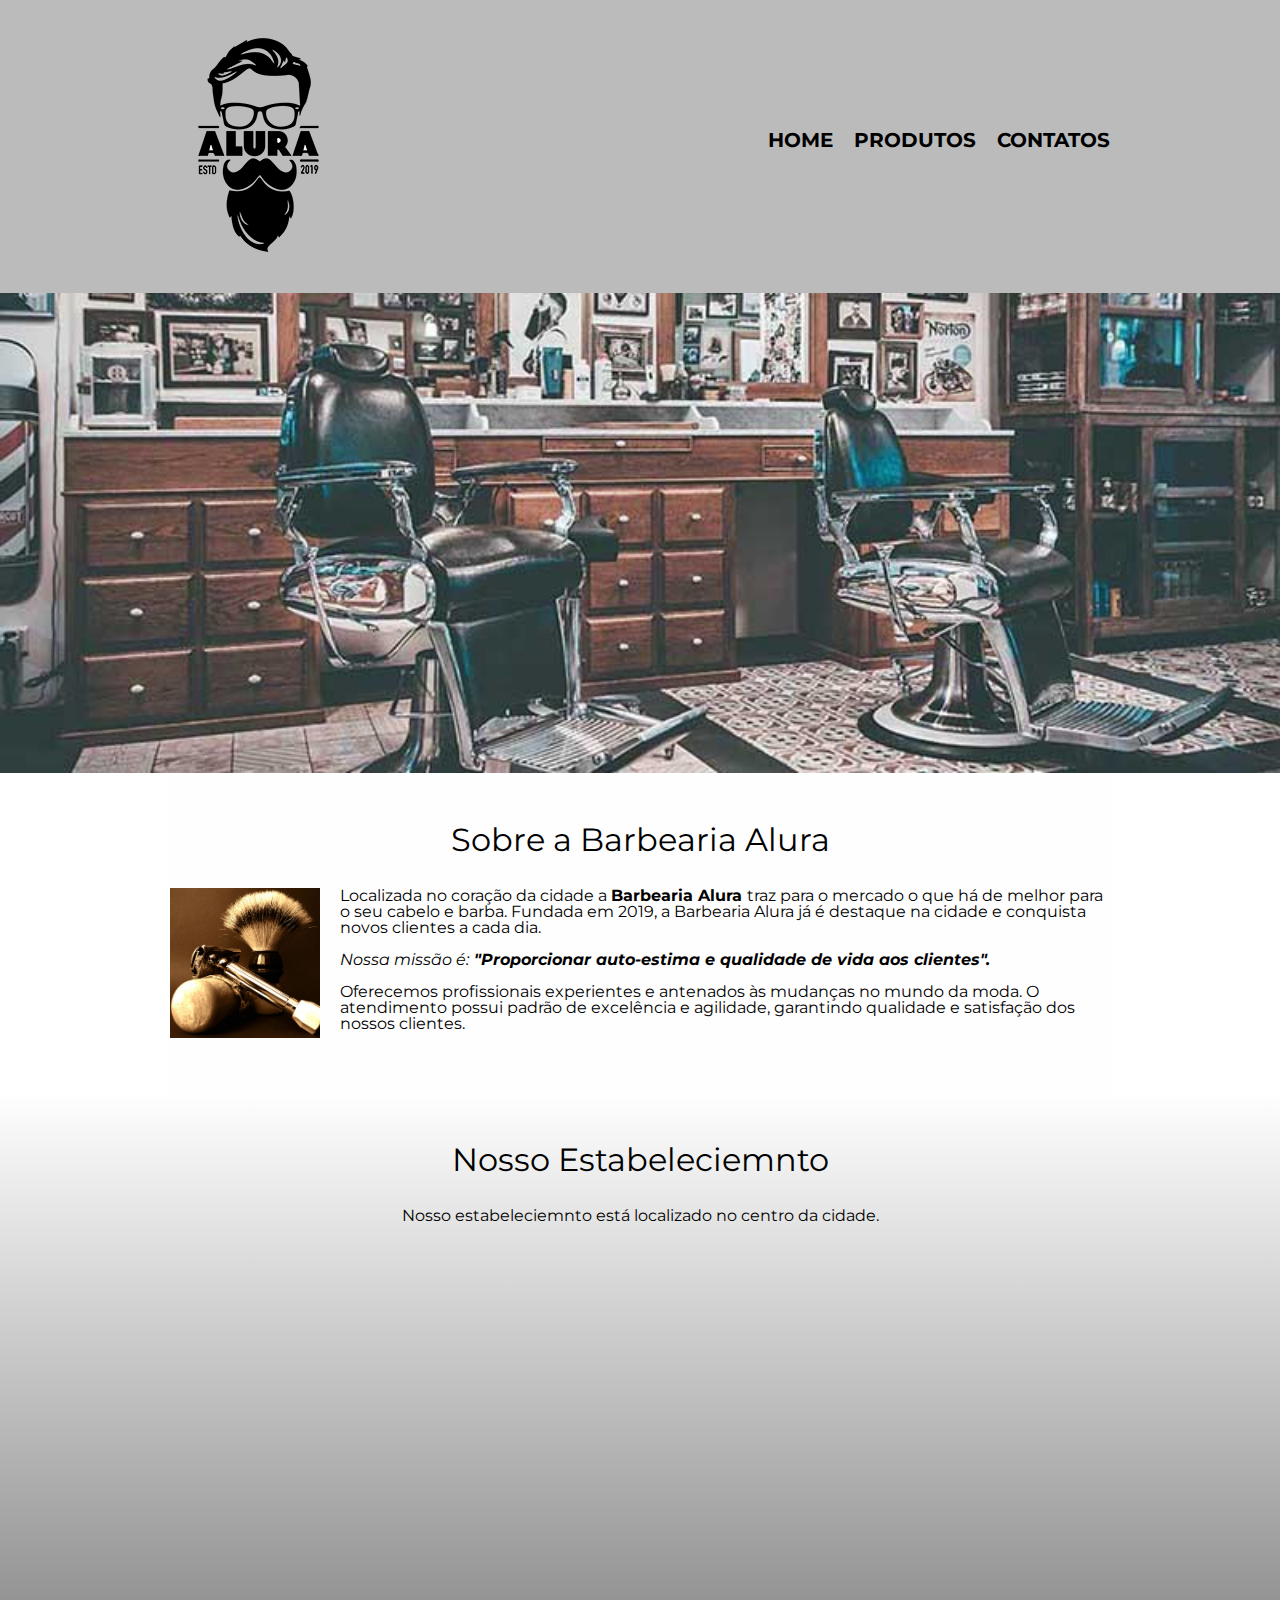
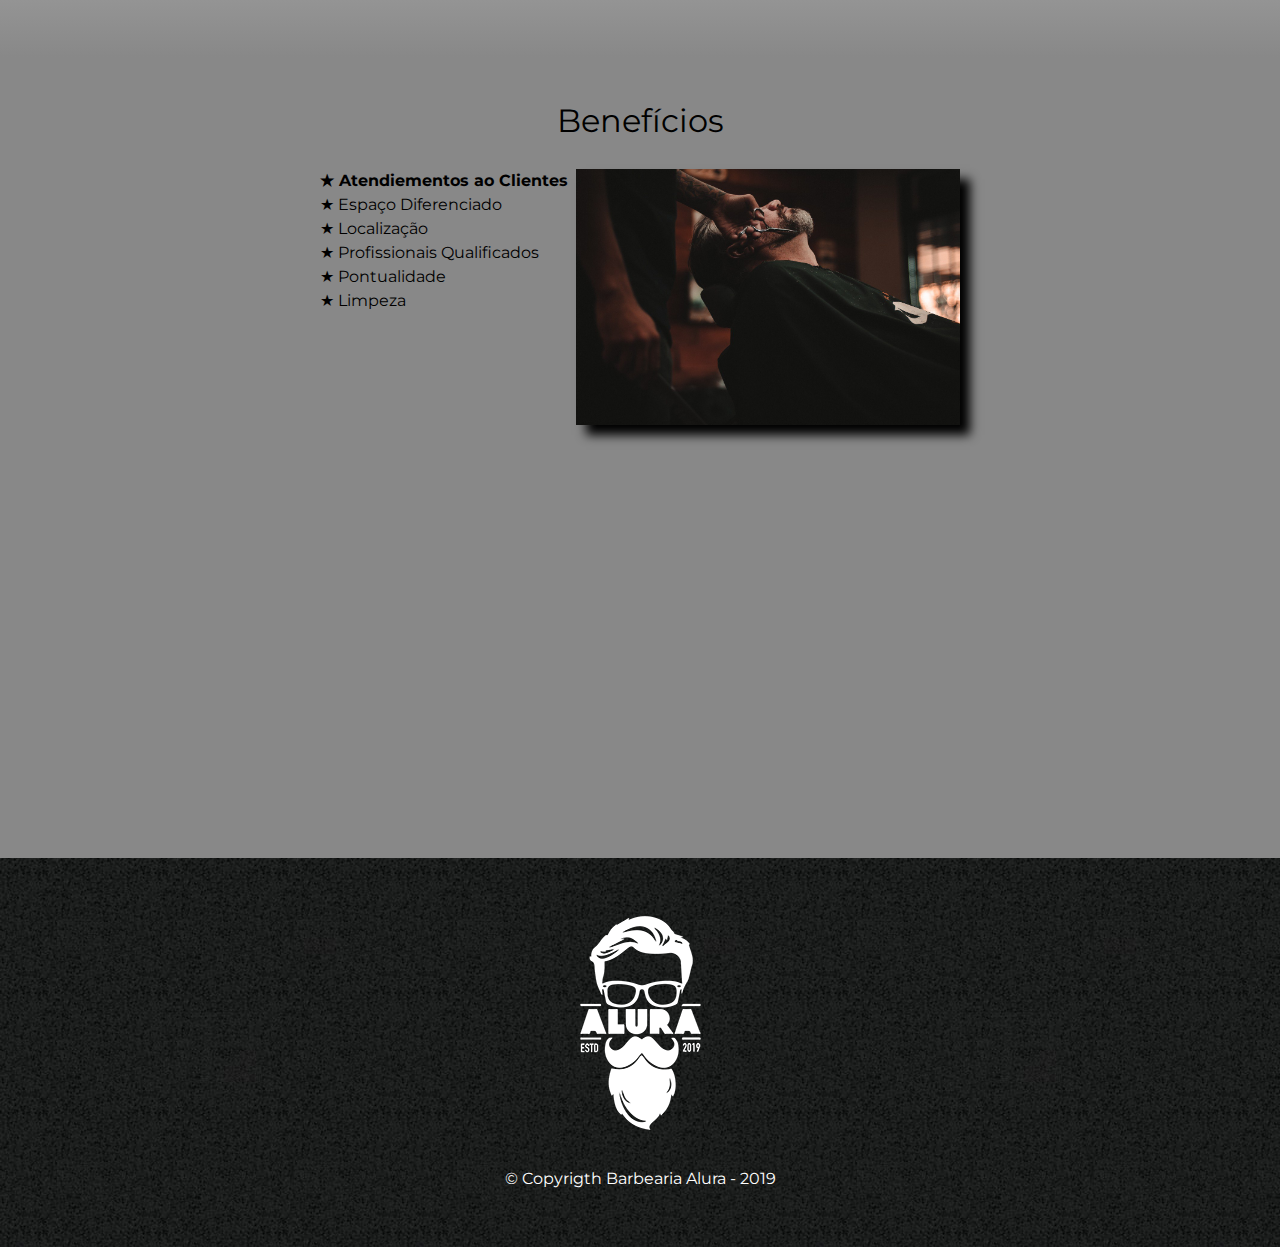
<file: index.html>
<!DOCTYPE html> 
<html leng= 'pt-br'> 
    <head>
        <meta charset="UTF-8">
        <meta name ='viewport' content="width=device-width">
        <!-- o uso da segunda sentença meta tem o viewport que seria a quantidade de pixels na vizualização tela do usuário, com o content definimos a largura do dispositivo. --> 
        <title> Barbearia Alura</title>
        <link rel="stylesheet" href="reset.css">
        <link rel="stylesheet" href="style.css">
        <link href="https://fonts.googleapis.com/css2?family=Montserrat:ital,wght@1,300&display=swap" rel="stylesheet">
    </head>
    <body>
        <header> 
            <div class="Caixa"> 
            <h1> <img src="logo.png"></h1>
                <nav> 
                    <ul>
                        <!-- o auxilio da tag <a> com o endereço que irá enviar seria um configuraçao para mudar de link e de pagina-->
                        <li> <a href="index.html"> Home </a>  </li>
                        <li> <a href="produtos.html"> Produtos </a>  </li>
                        <li> <a href="contato.html"> Contatos </a>  </li>
                    </ul>
                </nav>
            </div>
    </header>
    <!-- sempre que queremos falar de estilo usamos class se for conportamento pode colocar id -->
        <img class= 'banner' src ='banner.jpg'>
        <main> 
            <section class ='principal'> 
            <h2 class ='titulo-principal'> Sobre a Barbearia Alura </h2>

              <img class='utensilios' src="utensilios.jpg" alt="Utensilios de um Barbeiro">  

            <p> Localizada no coração da cidade a <strong > Barbearia Alura </strong> traz para o mercado o que há de melhor para o seu cabelo e barba. Fundada em 2019, a Barbearia Alura já é destaque na cidade e conquista novos clientes a cada dia. </p>

            <p id= 'missão'> <em> Nossa missão é:<strong >  "Proporcionar auto-estima e qualidade de vida aos clientes". </strong> </em></p>

            <p> Oferecemos profissionais experientes e antenados às mudanças no mundo da moda. O atendimento possui padrão de excelência e agilidade, garantindo qualidade e satisfação dos nossos clientes.</p>
            </section>

            <section class= 'mapa'>
            <h3 class=" titulo-principal">  Nosso Estabeleciemnto </h3>
            <p class="mapa-p"> Nosso estabeleciemnto está localizado no centro da cidade. </p>

           <!--  com o uso do iframe abrimos uma janela para que o serviço de mapa possa ser consumido pela nossa aplicação. -->
            
           <div class = "mapa-conteudo">
           <iframe src="https://www.google.com/maps/embed?pb=!1m18!1m12!1m3!1d15288.719209553583!2d-49.26036937531146!3d-16.667883574122964!2m3!1f0!2f0!3f0!3m2!1i1024!2i768!4f13.1!3m3!1m2!1s0x935ef3d0ea223305%3A0xab32824ff1bbf683!2sCentro%20-%20St.%20Central%2C%20Goi%C3%A2nia%20-%20GO%2C%2074055-235!5e0!3m2!1spt-BR!2sbr!4v1639679799595!5m2!1spt-BR!2sbr" 
            width="100%" height="300" style="border:0;" allowfullscreen="" loading="lazy"> 
            </iframe>
            </div>
            </section>

            <section class ='beneficios'>
            <h3 class ='titulo-principal'> Benefícios</h2>

            <div class="conteudo-beneficios"> 
                <ul class="lista-beneficios"> 
                    <li class="Itens">  Atendiementos ao Clientes</li>
                    <li  class="Itens">  Espaço Diferenciado</li>
                    <li  class="Itens"> Localização</li>
                    <li class="Itens">  Profissionais Qualificados</li>
                    <li  class="Itens"> Pontualidade </li>
                    <li  class="Itens"> Limpeza </li>
                </ul><img src= 'beneficios.jpg' class = 'imagem-beneficios'>
            </div>

           

            <div class="video">
                <iframe width="100%" height="315" src="https://www.youtube.com/embed/wcVVXUV0YUY" title="YouTube video player" frameborder="0" allow="accelerometer; autoplay; clipboard-write; encrypted-media; gyroscope; picture-in-picture" allowfullscreen></iframe>
            </div>
        </section>
        </main>
            <footer class="rodape">
            
                <img src="logo-branco.png"> 
                <p class="Copyrigth"> &copy; Copyrigth Barbearia Alura -  2019 </p>
            </footer>
      </body>
</html>
</file>
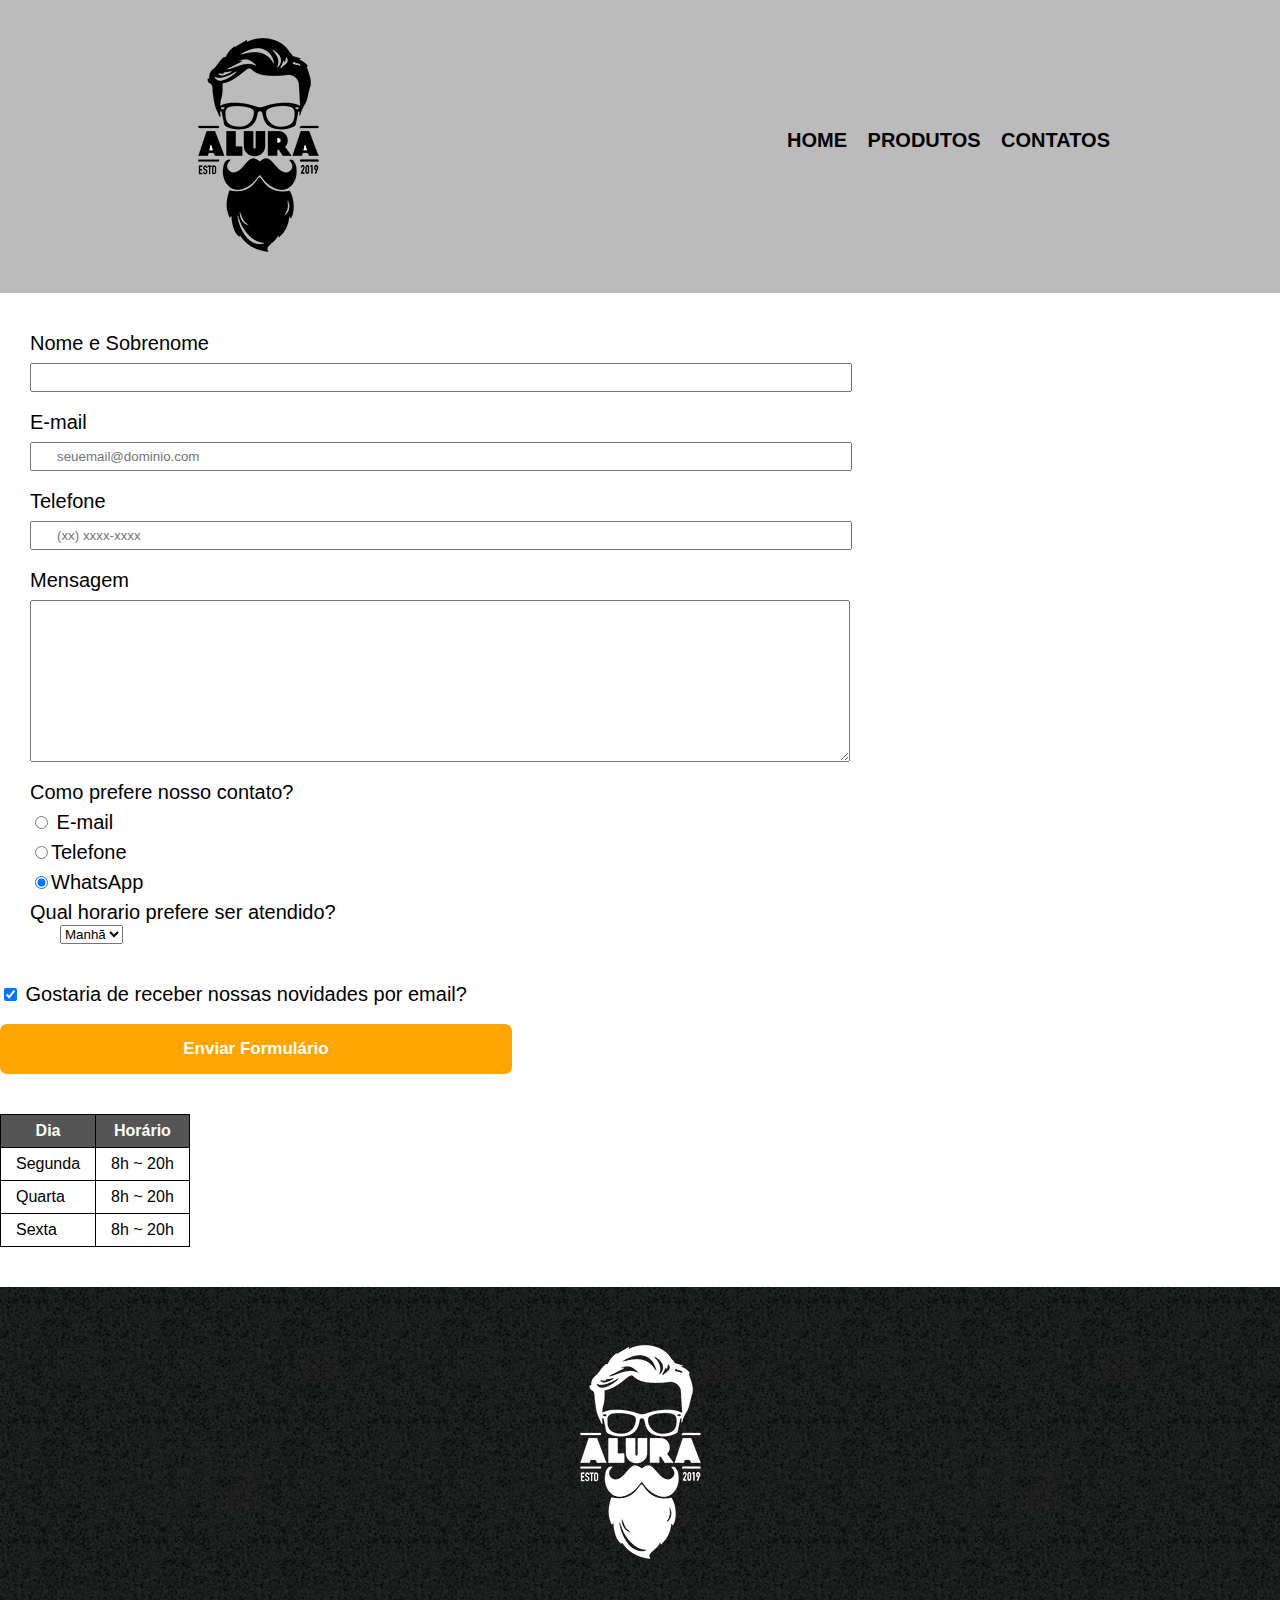
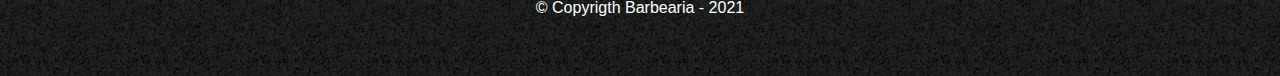
<file: contato.html>
<!DOCTYPE html>
<html lang="en">

<head>
    <meta charset="UTF-8">
    <title> Contato - Barbearia Alura </title>
    <link rel='stylesheet' href='reset.css'>
    <link rel="stylesheet" href="style.css">
</head>

<body>
    <header>
        <div class="Caixa">
            <h1> <img src="logo.png" alt="Logo da Barbearia Alura"></h1>
            <nav>
                <ul>
                    <li> <a href="index.html"> Home </a> </li>
                    <li> <a href="produtos.html"> Produtos </a> </li>
                    <li> <a href="contato.html"> Contatos </a> </li>
                </ul>
            </nav>
        </div>
    </header>
    <main>
        <form>
        
            <label for="Nomesobrenome"> Nome e Sobrenome </label> 
            <input type="text" id="Nomesobrenome" class='input-padrao'required> 

            <label for="e-mail"> E-mail</label>
            <input type="email" id='e-mail'class='input-padrao' required
            placeholder="seuemail@dominio.com" >

            <label for="telefone"> Telefone</label>
            <input type="tel" id='telefone' class="input-padrao" required 
            placeholder="(xx) xxxx-xxxx">
            
            <label for="Mensagem"> Mensagem</label>
            <textarea cols="70" rows="10" id="Mensagem" class="input-padrao" required></textarea>

            <fieldset> 
            <legend > Como prefere nosso contato? </legend>
            <label for="radio-email">
                <input type="radio" name="contato" value="E-mail" id="radio-email"> 
             E-mail </label>
        
            <label for="radio-telefone"> 
                <input type="radio" name="contato" value="Telefone" id="radio-telefone">Telefone</label>

            <label for="radio-whatsApp"> 
                <input type="radio" name="contato" value="WhatsApp" id="radio-whatsApp" checked >WhatsApp</label>
            
            </fieldset>

        <fieldset> 
             <legend> Qual horario prefere ser atendido?<legend>
            <select>  
                <option> Manhã </option>
                <option> Tarde </option>
                <option> Noite </option>
            </select>
        </fieldset>
        
        <label class="checkbox"> <input type="checkbox" checked> Gostaria de receber nossas novidades por email? </label>
        <input type="submit" value='Enviar Formulário' class=" Enviar">
        

        </form>

        <table>
            
            <thead> 
                <tr>
                    <th> Dia  </th>
                    <th> Horário </th>
                 </tr>
            </thead>

           <tbody> 
                  <tr>
                      <td> Segunda</td>
                      <td> 8h ~ 20h </td>
                  </tr>
            
                 <tr>
                      <td> Quarta </td>
                       <td>  8h ~ 20h  </td>
                  </tr>
             
                  <tr>
                         <td>Sexta </td>
                          <td>  8h ~ 20h </td>
                 </tr>
            </tbody>
         </table>
    </main>
    <footer>

        <img src="logo-branco.png" alt=" Logo da Barebearia Alura ">
        <p class="Copyrigth"> &copy; Copyrigth Barbearia - 2021 </p>
    </footer>

</body>

</html>
</file>
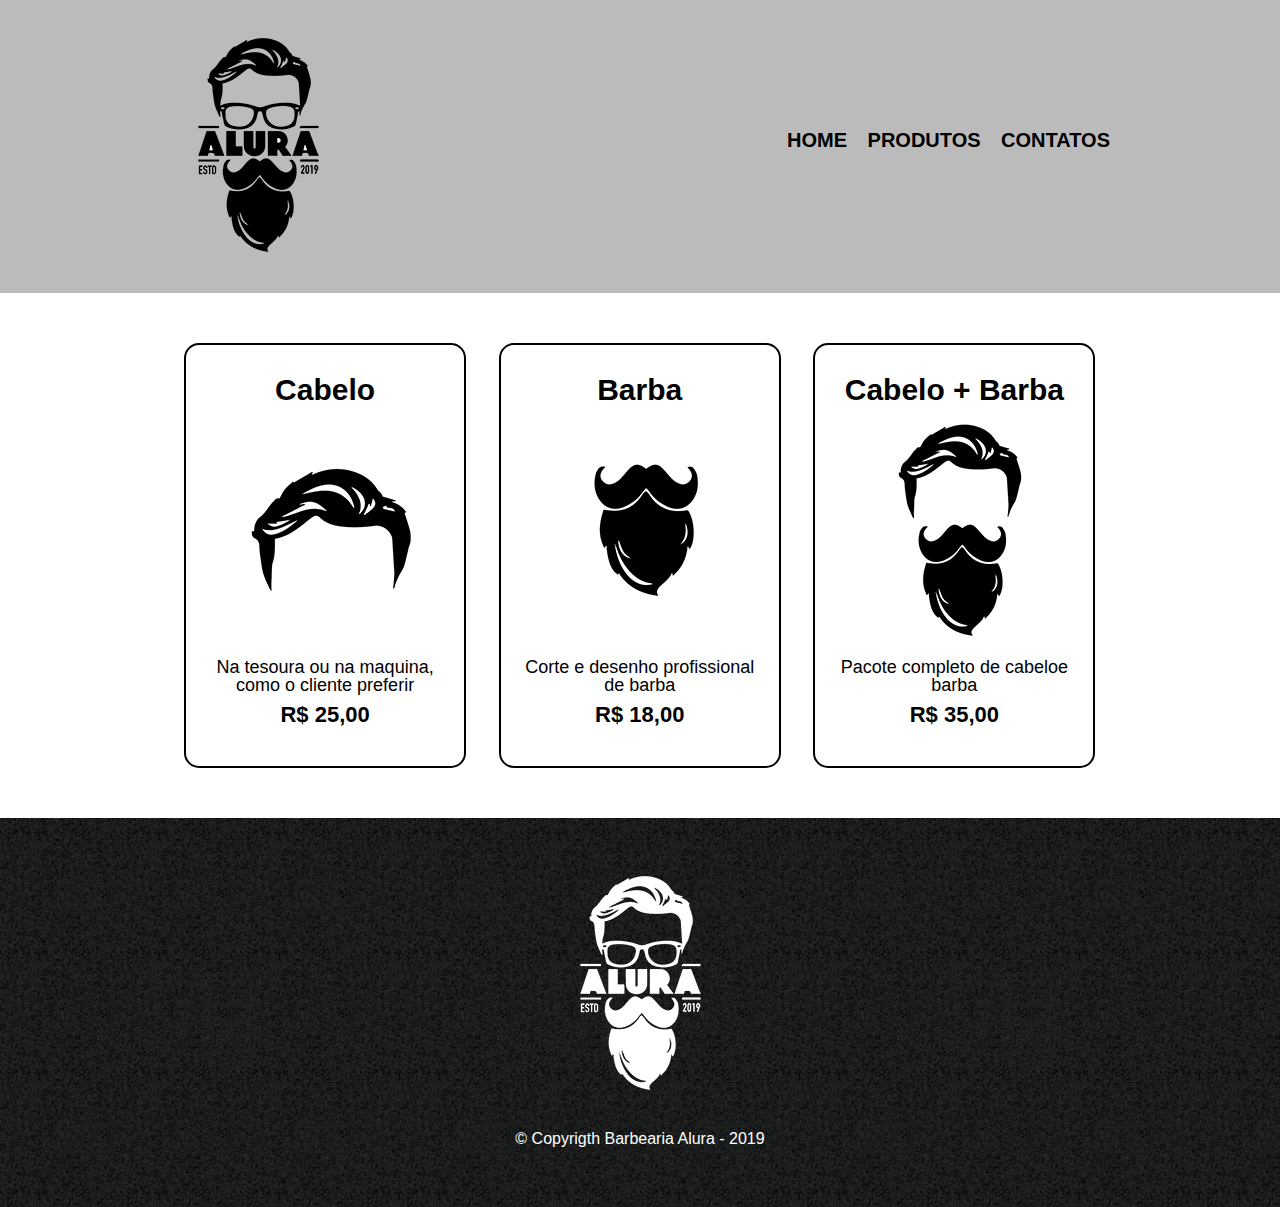
<file: produtos.html>
<!DOCTYPE html>
<html lang="en">
<head>
    <meta charset="UTF-8">
    <title> Barbearia Alura - Produtos</title>
    <link rel = 'stylesheet' href ='reset.css'>
    <link rel="stylesheet" href="style.css">
</head>
<body>
        <header> 
                <div class="Caixa"> 
                <h1> <img src="logo.png"></h1>
                    <nav> 
                        <ul>
                           
                            <li> <a href="index.html"> Home </a>  </li>
                            <li> <a href="produtos.html"> Produtos </a>  </li>
                            <li> <a href="contato.html"> Contatos </a>  </li>
                        </ul>
                    </nav>
                </div>
        </header>
        <main>
             
                <ul class="produtos">
                     <li>
                         <h2> Cabelo </h2>
                         <img src="cabelo.jpg">
                         <P class="descricao"> Na tesoura ou na maquina, como o cliente preferir</P>
                         <p class="preco"> R$ 25,00 </p>
                    </li>

                     <li>
                          <h2> Barba </h2>
                          <img src="barba.jpg">
                          <P class="descricao"> Corte e desenho profissional de barba</P>
                          <p  class="preco"> R$ 18,00 </p>
                     </li>
                     <li> 
                         <h2> Cabelo + Barba </h2>
                         <img src="cabelo+barba.jpg">
                         <P class="descricao">Pacote completo de cabeloe barba</P>
                         <p class="preco"> R$ 35,00 </p>
                    </li> 
                </ul>
                

        </main>
        <footer>
            
            <img src="logo-branco.png"> 
            <p class="Copyrigth"> &copy; Copyrigth Barbearia Alura -  2019 </p>
        </footer>

</body>
</html>
</file>
<file: style.css>
body{
    font-family: 'Montserrat', sans-serif;
}

header{
    background: #BBBBBB;
    padding: 20px 0;
}
.Caixa{
    position: relative;
    width: 940px;
    margin: 0 auto;
}
nav {
    position: absolute;
    top:110px;
    right: 0%;
}

nav li{
    display: inline;
    margin: 0 0 0 15px;
}

nav a{
    text-transform: uppercase;
    color: #000000; 
    font-weight: bold ;
    font-size: 20px;
    text-decoration: none;
}

nav a:hover{
    color:#C78C19;
      /* text-decoration: underline */
}
.produtos{
    width: 940px;
    margin: 0 auto ;
    padding: 50px 0;
}

.produtos li {
    display: inline-block;
    text-align: center;
    width: 30%;
    vertical-align: top;
    margin: 0 1.5%;
    padding: 30px 20px;
    box-sizing: border-box;
    border: 2px solid #000000;
    border-radius: 15px;
}

.produtos li:hover{
    border-color: #C78C19;

}

.produtos li:active{
    border-color: #088c19;
}

.produtos li:hover h2{
    font-size: 34px;
}

.produtos h2{
   font-size: 30px;
   font-weight: bold;
}

.descricao{
    font-size: 18px;
    
}
.preco{
    font-size: 22px;
    font-weight: bold;
    margin: 10px;
}

footer{
    text-align: center;
    background: url("bg.jpg");
    padding: 40px 0;
}

.Copyrigth{
    color: #FFFFFF;
    font-size: 16px;
    margin: 20px 0;
}

form{
    margin: 40px 0;
}

form label, form legend {
    display: block;
    font-size: 20px;
    margin: 0 0 10px 30px;
}

.input-padrao {
    display: block;
    margin: 0 0 20px 30px ;
    padding: 5px 25px;
    width: 60%;
}

.checkbox{
    margin: 20px 0 ;
}

.Enviar {
    width: 40%;
    padding: 15px 0;
    background: orange;
    color: white;
    font-size: 17px;
    font-weight: bold;
    border: none;
    border-radius: 7px;
    transition: 1s all; 
    cursor: pointer ;
}

.Enviar:hover{
    background: green;
    transform: scale(1.2);
}

table{
    margin: 20px 0 40px;
}

thead{
    background: #555555;
    color: white;
    font-weight: bold;
}

td, th{
    border: 1px solid #000000;
    padding: 8px 15px ;
}

.banner{
    width: 100%;
}

.titulo-principal{
    text-align: center; 
     font-size: 2em ;
     margin: 0 0 1em;
     clear: left;
}

.principal{
    padding: 3em 0;
    background: #FEFEFE;
    width: 940px;
    margin: 0 auto;

}
.principal p {
    margin: 0 0 1em ;
}

.principal strong {
    font-weight: bold;
}

.principal em {
    font-style: italic;
}

.utensilios {
    width: 150px;  
    float: left;
    margin: 0 20px 20px 0 ;
}

.mapa {
    padding: 3em 0; 
    background: linear-gradient( #FEFEFE, #888888);
}

.mapa-conteudo {
    width: 940px;
    margin: 0 auto 50px;
}

.mapa-p {
    margin: 0 0 2em;
    text-align: center;
}

.beneficios {
    padding: 3em 0; 
    background: #888888;
 }

.conteudo-beneficios {
    width: 640px; 
    margin: 0 auto;
}

.lista-beneficios {
    width: 40%;
    display: inline-block;
    vertical-align: top;
}
 .Itens{
    line-height: 1.5;
 }  
    
.Itens:first-child {
    font-weight: bold;
}

.Itens:before{
   content: '★'; 
}

.imagem-beneficios {
    width: 60%;
    opacity: 1;
    transition: 400ms;
    box-shadow: 10px 10px 10px 0 #000000 ;
}

.imagem-beneficios:hover{
    opacity: 0.6;
}

.video {
   width: 560px; 
   margin: 2em auto ;
}

@media screen and (max-width: 480px){
    .Caixa, .principal, .conteudo-beneficios, .mapa-conteudo, .video {
        width: auto;
    }

    h1 {
        text-align: center;
    }

    nav {
        position: static;
    }

    .lista-beneficios, .imagem-beneficios {
        width: 100%;
    }
}
</file>
